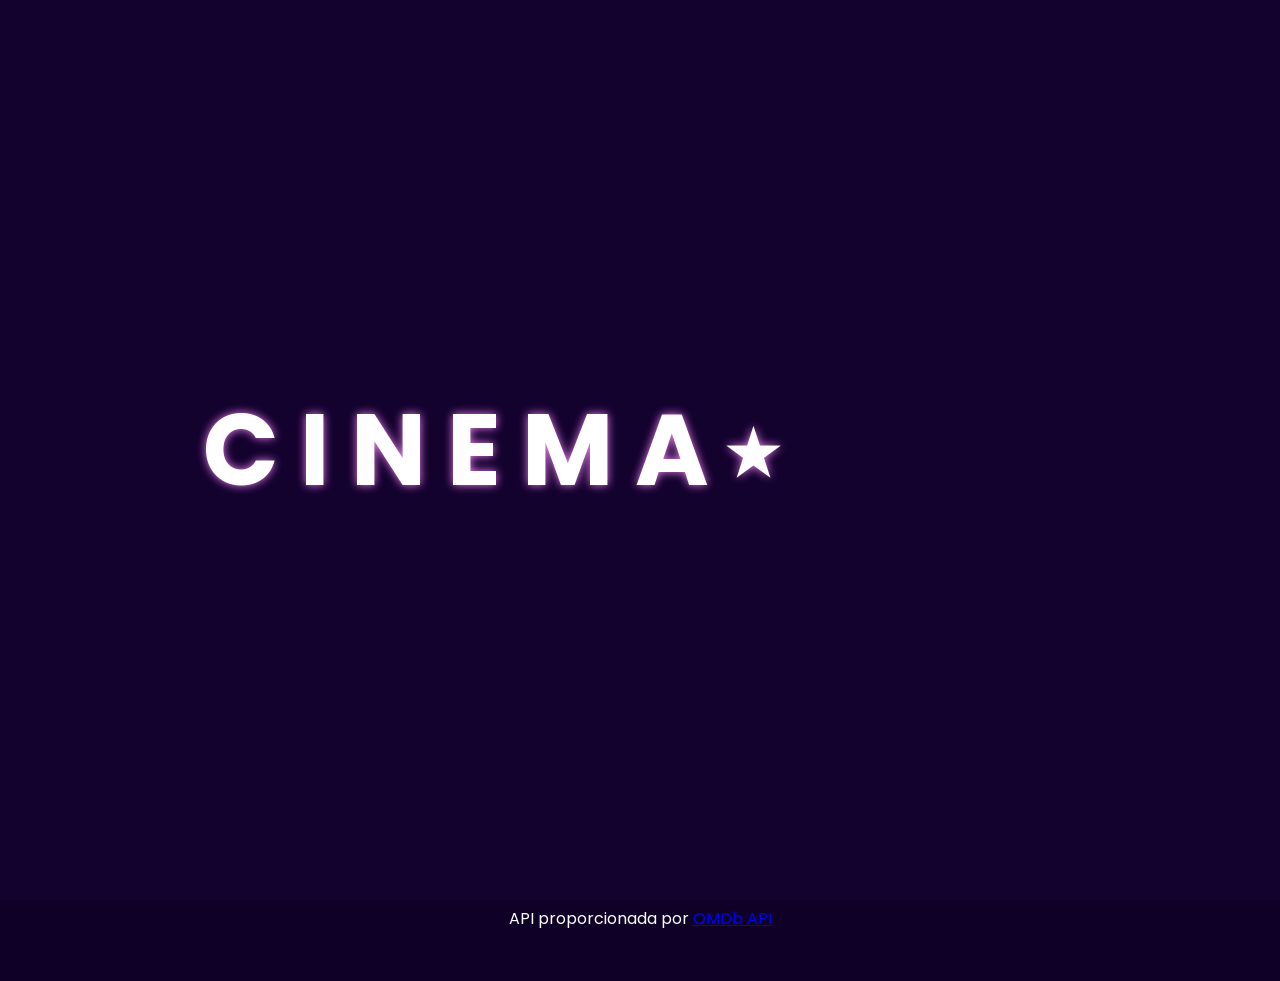
<file: index.html>
<!DOCTYPE html>
<html lang="en">
<head>
    <meta charset="UTF-8">
    <meta name="viewport" content="width=device-width, initial-scale=1.0">
    <link rel="preconnect" href="https://fonts.googleapis.com">
<link rel="preconnect" href="https://fonts.gstatic.com" crossorigin>
<link href="https://fonts.googleapis.com/css2?family=Nerko+One&display=swap" rel="stylesheet">
    <title>Cinema Girl</title>
    <link rel="preconnect" href="https://fonts.googleapis.com">
<link rel="preconnect" href="https://fonts.gstatic.com" crossorigin>
<link href="https://fonts.googleapis.com/css2?family=Poppins:ital,wght@0,100;0,200;0,300;0,400;0,500;0,600;0,700;0,800;0,900;1,100;1,200;1,300;1,400;1,500;1,600;1,700;1,800;1,900&display=swap" rel="stylesheet">
    <link rel="stylesheet" href="assets/style/style.css">
    <link rel="stylesheet" href="assets/style/intro.css">
</head>
<body>
    <div class="intro">
        <h1 class="logo"> 
            <span class="logo-parts">C</span>
            <span class="logo-parts">I</span>
            <span class="logo-parts">N</span>
            <span class="logo-parts">E</span>
            <span class="logo-parts">M</span>
            <span class="logo-parts">A</span>
            <span class="logo-parts">⭒</span>
            <span class="logo-parts">G</span>
            <span class="logo-parts">I</span>
            <span class="logo-parts">R</span>
            <span class="logo-parts">L</span>
        </h1>
    </div>

    <!--aqui viene el menu-->
    
    <header>
        <nav>
            <img src="assets/img/CINEMA.png" alt="cinema" class="cinema">
            <ul class="menu">
                <li><a href="index.html">Inicio</a></li>
                <li>
                    <a href="#">Categorías</a>
                    <ul>
                        <li><a href="categorias.html?categoria=harry+potter">Harry Potter</a></li>
                        <li><a href="categorias.html?categoria=barbie">Barbie</a></li>
                        <li><a href="categorias.html?categoria=spider+man">Spiderman</a></li>
                        <li><a href="categorias.html?categoria=monster+high">Monster High</a></li>
                        <li><a href="categorias.html?categoria=star+wars">Star Wars</a></li>
                        <li><a href="categorias.html?categoria=lord+of+the+rings">The Lord of the Rings</a></li>
                        <li><a href="categorias.html?categoria=x+men">X-Men</a></li>
                    </ul>
                </li>
                <li><a href="nosotras.html">Nosotras</a></li>
                <li><a href="contacto.html">Contáctanos</a></li>
            </ul>
        </nav>
      </header>
    
        <div class="hero">
          <h1>Explora el Mundo del Cine</h1>
          <p>Descubre tus películas favoritas</p>
            <a href="buscador.html">Comenzar</a>
        </div>
    
   <!--Aqui es la parte baja de la web-->

   <main>
    <section class="description-section">
      <h2>Descubre un nuevo mundo de entretenimiento</h2>
      <p>Encuentra información detallada sobre miles de películas de todo tipo, y mantente al día con los últimos estrenos y películas más populares.</p>
    </section>
    <h2 class="peliRecomendadas">Recomendaciones del Día</h2>
    <div id="recomendaciones"></div>
  </main>

  <footer>
    <p>API proporcionada por <a href="https://www.omdbapi.com/" target="_blank">OMDb API</a></p>
  </footer>

      <script  
      src="https://code.jquery.com/jquery-3.7.1.js"
      integrity="sha256-eKhayi8LEQwp4NKxN+CfCh+3qOVUtJn3QNZ0TciWLP4="
      crossorigin="anonymous"></script>
    <script src="assets/js/intro.js"></script>  
    <script src="assets/js/script.js"></script>

</body>
</html>
</file>
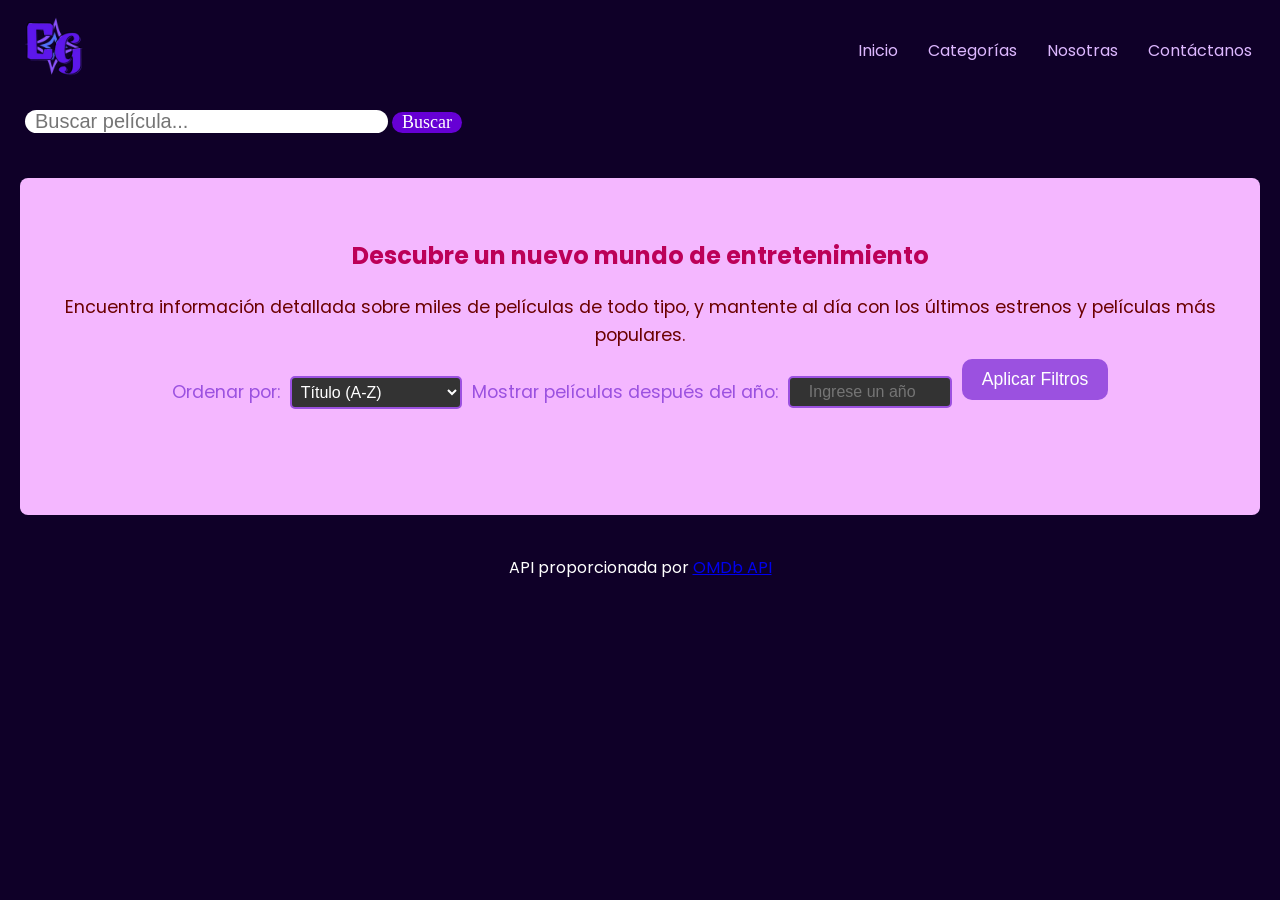
<file: buscador.html>
<!DOCTYPE html>
<html lang="en">
  <head>
    <meta charset="UTF-8" />
    <meta name="viewport" content="width=device-width, initial-scale=1.0" />
    <link rel="stylesheet" href="assets/style/styles.css">
    <link rel="stylesheet" href="assets/style/style.css">
    <link rel="preconnect" href="https://fonts.googleapis.com" />
    <link rel="preconnect" href="https://fonts.gstatic.com" crossorigin />
    <link
      href="https://fonts.googleapis.com/css2?family=Poppins:ital,wght@0,100;0,200;0,300;0,400;0,500;0,600;0,700;0,800;0,900;1,100;1,200;1,300;1,400;1,500;1,600;1,700;1,800;1,900&display=swap"
      rel="stylesheet"
    />
    <title>Document</title>
  </head>
  <body>
    <!--aqui viene el menu-->

    <header>
      <nav>
        <img src="assets/img/CINEMA.png" alt="cinema" class="cinema" />
        <ul class="menu">
          <li><a href="index.html">Inicio</a></li>
          <li>
            <a href="#">Categorías</a>
            <ul>
              <li>
                <a href="categorias.html?categoria=harry+potter"
                  >Harry Potter</a
                >
              </li>
              <li><a href="categorias.html?categoria=barbie">Barbie</a></li>
              <li>
                <a href="categorias.html?categoria=spider+man">Spiderman</a>
              </li>
              <li>
                <a href="categorias.html?categoria=monster+high"
                  >Monster High</a
                >
              </li>
              <li>
                <a href="categorias.html?categoria=star+wars">Star Wars</a>
              </li>
              <li>
                <a href="categorias.html?categoria=lord+of+the+rings"
                  >The Lord of the Rings</a
                >
              </li>
              <li><a href="categorias.html?categoria=x+men">X-Men</a></li>
            </ul>
          </li>
          <li><a href="nosotras.html">Nosotras</a></li>
          <li><a href="contacto.html">Contáctanos</a></li>
        </ul>
      </nav>
    </header>
    <div class="hero_nuevo">
      <form id="search-form">
        <input
          type="text"
          id="search-input"
          placeholder="Buscar película..."
          required
        />
        <button type="submit">Buscar</button>
        <h2></h2>
      </form>
    </div>

    <!--Aqui es la parte baja de la web-->

    <main>
      <section class="description-section">
        <h1></h1>
        <h2>Descubre un nuevo mundo de entretenimiento</h2>
        <p>
          Encuentra información detallada sobre miles de películas de todo tipo,
          y mantente al día con los últimos estrenos y películas más populares.
        </p>

<!--         <!-- Contenedor donde se mostrarán los resultados de búsqueda -->
        <!-- Filtros -->
        <div id="filtros">
          <label for="ordenar">Ordenar por:</label>
          <select id="ordenar">
            <option value="titulo">Título (A-Z)</option>
            <option value="titulo-desc">Título (Z-A)</option>
            <option value="anio-asc">Año (Ascendente)</option>
            <option value="anio-desc">Año (Descendente)</option>
          </select>

          <label for="filtroAnio">Mostrar películas después del año:</label>
          <input type="number" id="filtroAnio" placeholder="Ingrese un año" />

          <button id="aplicarFiltros">Aplicar Filtros</button>
        </div> 

        <div id="movies-container" class="movies-grid"></div>
       
      </section>
    </main>

    <footer>
      <p>
        API proporcionada por
        <a href="https://www.omdbapi.com/" target="_blank">OMDb API</a>
      </p>
    </footer>

    <script
      src="https://code.jquery.com/jquery-3.7.1.js"
      integrity="sha256-eKhayi8LEQwp4NKxN+CfCh+3qOVUtJn3QNZ0TciWLP4="
      crossorigin="anonymous"
    ></script>
    <script src="assets/js/intro.js"></script>
    <script src="assets/js/script.js"></script>
  </body>
</html>
</file>
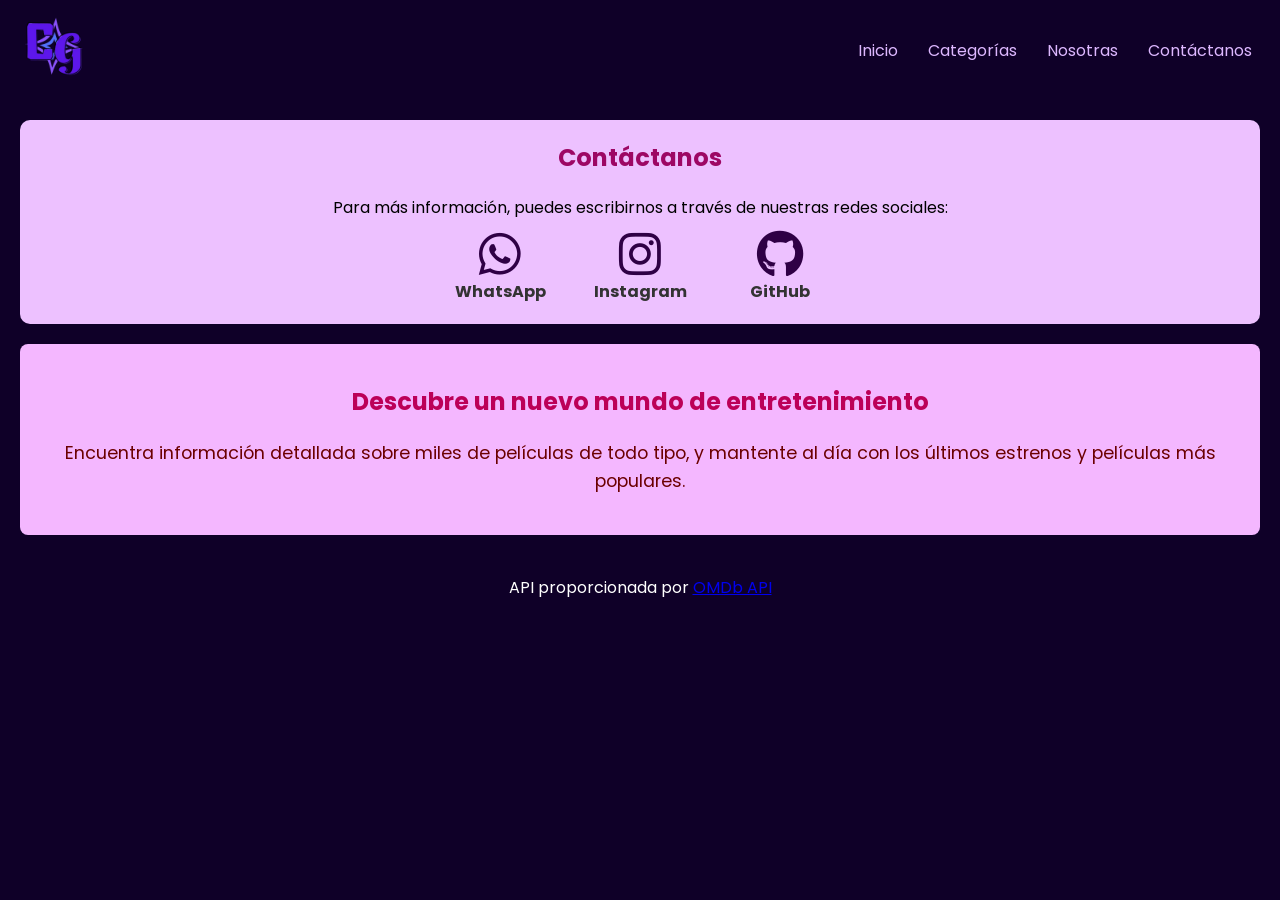
<file: contacto.html>
<!DOCTYPE html>
<html lang="en">
<head>
    <meta charset="UTF-8">
    <meta name="viewport" content="width=device-width, initial-scale=1.0">
    <link rel="stylesheet" href="assets/style/style.css">

    <title>Cinema</title>
    <!-- Incluye la CDN de Font Awesome -->
    <link rel="preconnect" href="https://fonts.googleapis.com">
    <link rel="preconnect" href="https://fonts.gstatic.com" crossorigin>
    <link href="https://fonts.googleapis.com/css2?family=Poppins:ital,wght@0,100;0,200;0,300;0,400;0,500;0,600;0,700;0,800;0,900;1,100;1,200;1,300;1,400;1,500;1,600;1,700;1,800;1,900&display=swap" rel="stylesheet">
    <link rel="stylesheet" href="https://cdnjs.cloudflare.com/ajax/libs/font-awesome/6.0.0-beta3/css/all.min.css">
</head>
<body>
    
    <!-- Sección de menú de navegación -->
    <header>
        <nav>
            <img src="assets/img/CINEMA.png" alt="cinema" class="cinema">
            <ul class="menu">
                <li><a href="index.html">Inicio</a></li>
                <li>
                    <a href="#">Categorías</a>
                    <ul class="submenu">
                        <li><a href="categorias.html?categoria=harry+potter">Harry Potter</a></li>
                        <li><a href="categorias.html?categoria=barbie">Barbie</a></li>
                        <li><a href="categorias.html?categoria=spider+man">Spiderman</a></li>
                        <li><a href="categorias.html?categoria=monster+high">Monster High</a></li>
                        <li><a href="categorias.html?categoria=star+wars">Star Wars</a></li>
                        <li><a href="categorias.html?categoria=lord+of+the+rings">The Lord of the Rings</a></li>
                        <li><a href="categorias.html?categoria=x+men">X-Men</a></li>
                    </ul>
                </li>
                <li><a href="nosotras.html">Nosotras</a></li>
                <li><a href="contacto.html">Contáctanos</a></li>
            </ul>
        </nav>
    </header>

    <!-- Sección de contacto con enlaces a WhatsApp, Instagram y GitHub con íconos de Font Awesome -->
    <section class="contact-section">
        <h2>Contáctanos</h2>
        <p>Para más información, puedes escribirnos a través de nuestras redes sociales:</p>
        <ul class="contact-list">
            <li>
                <a href="https://whatsapp.com/channel/0029VakHNBMDTkJxBZHYo53w" target="_blank">
                    <i class="fab fa-whatsapp contact-icon"></i> WhatsApp
                </a>
            </li>
            <li>
                <a href="https://www.instagram.com/tu_perfil" target="_blank">
                    <i class="fab fa-instagram contact-icon"></i> Instagram
                </a>
            </li>
            <li>
                <a href="https://github.com/anthuane677" target="_blank">
                    <i class="fab fa-github contact-icon"></i> GitHub
                </a>
            </li>
        </ul>
    </section>

    <!-- Sección principal -->
    <main>
        <section class="description-section">
            <h2>Descubre un nuevo mundo de entretenimiento</h2>
            <p>Encuentra información detallada sobre miles de películas de todo tipo, y mantente al día con los últimos estrenos y películas más populares.</p>
        </section>
    </main>

    <!-- Pie de página con información sobre la API utilizada -->
    <footer>
        <p>API proporcionada por <a href="https://www.omdbapi.com/" target="_blank">OMDb API</a></p>
    </footer>

</body>
</html>
</file>
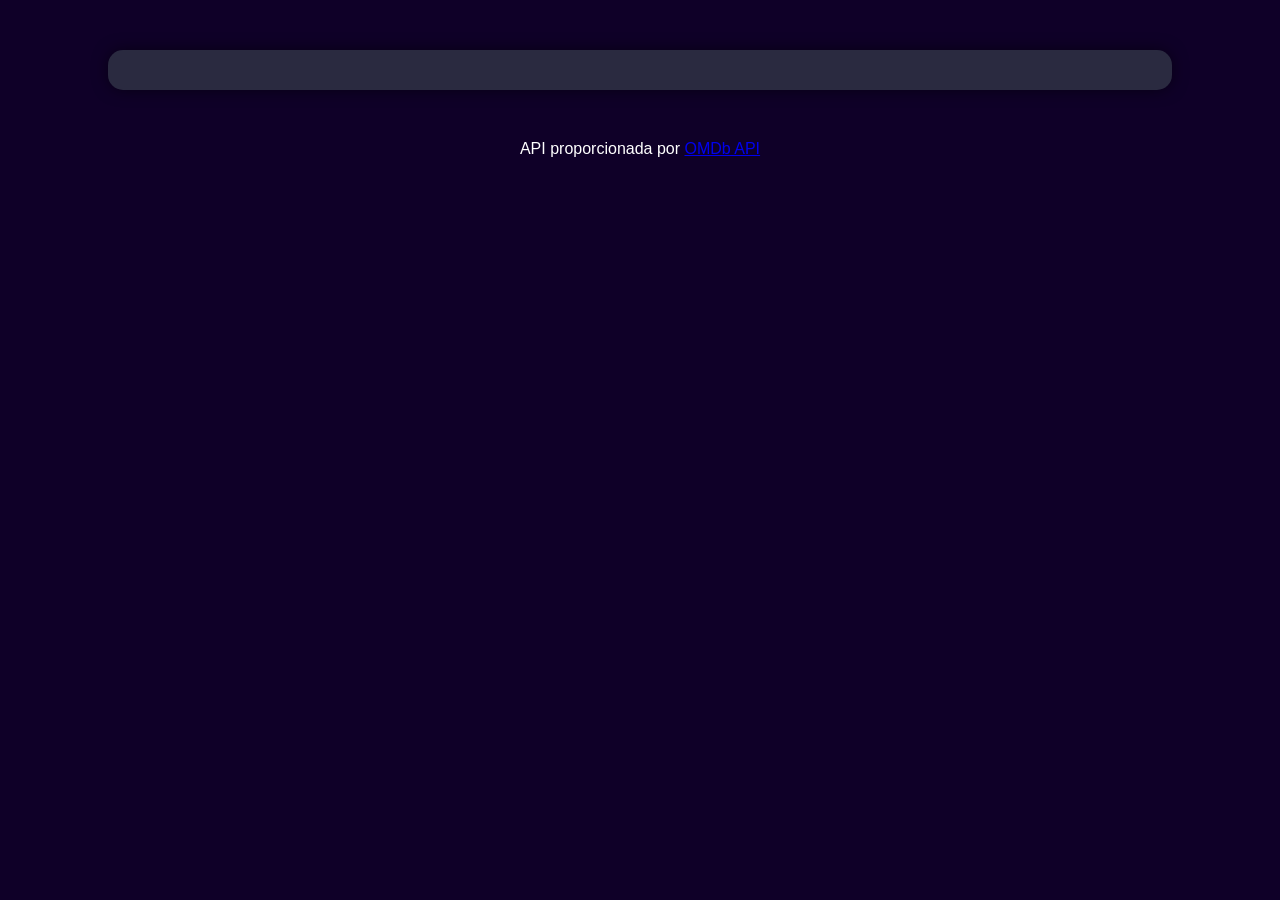
<file: movie-details.html>
<!DOCTYPE html>
<html lang="en">
<head>
    <meta charset="UTF-8">
    <meta name="viewport" content="width=device-width, initial-scale=1.0">
    <title>Detalles de la Película</title>
    <link rel="stylesheet" href="assets/style/style.css">
</head>
<body>
    <div id="moviesInfos"></div>

    <footer>
        <p>API proporcionada por <a href="https://www.omdbapi.com/" target="_blank">OMDb API</a></p>
    </footer>

    <script  
      src="https://code.jquery.com/jquery-3.7.1.js"
      integrity="sha256-eKhayi8LEQwp4NKxN+CfCh+3qOVUtJn3QNZ0TciWLP4=" 
      crossorigin="anonymous"></script>
    <script src="assets/js/movie-details.js"></script>  
</body>
</html>
</file>
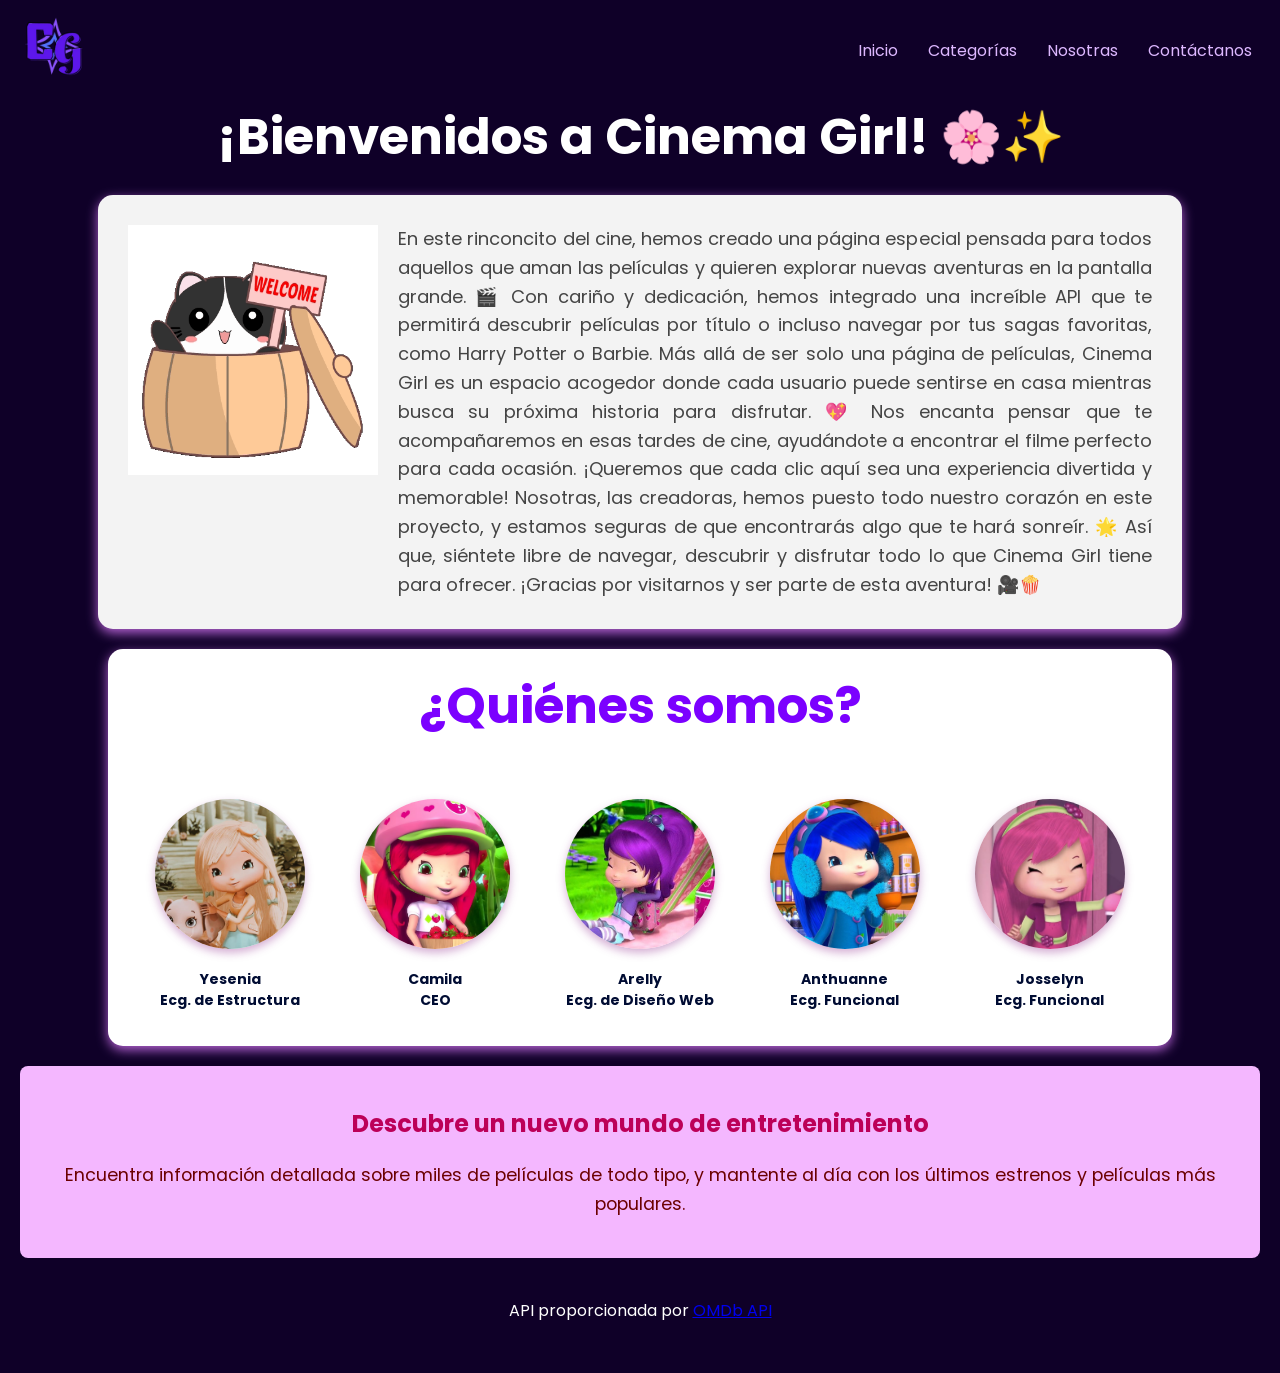
<file: nosotras.html>
<!DOCTYPE html>
<html lang="en">
<head>
    <meta charset="UTF-8">
    <meta name="viewport" content="width=device-width, initial-scale=1.0">
    <link rel="stylesheet" href="assets/style/style.css">
    <link rel="stylesheet" href="assets/style/nosotras.css">
    <link rel="preconnect" href="https://fonts.googleapis.com">
<link rel="preconnect" href="https://fonts.gstatic.com" crossorigin>
<link href="https://fonts.googleapis.com/css2?family=Poppins:ital,wght@0,100;0,200;0,300;0,400;0,500;0,600;0,700;0,800;0,900;1,100;1,200;1,300;1,400;1,500;1,600;1,700;1,800;1,900&display=swap" rel="stylesheet">
    <title>Document</title>
</head>
<body>
    
    <!--aqui viene el menu-->
    
    <header>
        <nav>
            <img src="assets/img/CINEMA.png" alt="cinema" class="cinema">
            <ul class="menu">
                <li><a href="index.html">Inicio</a></li>
                <li>
                    <a href="#">Categorías</a>
                    <ul>
                        <li><a href="categorias.html?categoria=harry+potter">Harry Potter</a></li>
                        <li><a href="categorias.html?categoria=barbie">Barbie</a></li>
                        <li><a href="categorias.html?categoria=spider+man">Spiderman</a></li>
                        <li><a href="categorias.html?categoria=monster+high">Monster High</a></li>
                        <li><a href="categorias.html?categoria=star+wars">Star Wars</a></li>
                        <li><a href="categorias.html?categoria=lord+of+the+rings">The Lord of the Rings</a></li>
                        <li><a href="categorias.html?categoria=x+men">X-Men</a></li>
                    </ul>
                </li>
                <li><a href="nosotras.html">Nosotras</a></li>
                <li><a href="contacto.html">Contáctanos</a></li>
            </ul>
        </nav>
      </header>

<!--Aqui es bienvenide-->
      <h1>¡Bienvenidos a Cinema Girl! 🌸✨</h1>
      <div class="información">
        <img src="assets/img/6.gif">
        <p>En este rinconcito del cine, hemos creado una página especial pensada para todos aquellos que aman las películas y quieren explorar nuevas aventuras en la pantalla grande. 🎬 Con cariño y dedicación, hemos integrado una increíble API que te permitirá descubrir películas por título o incluso navegar por tus sagas favoritas, como Harry Potter o Barbie.

            Más allá de ser solo una página de películas, Cinema Girl es un espacio acogedor donde cada usuario puede sentirse en casa mientras busca su próxima historia para disfrutar. 💖 Nos encanta pensar que te acompañaremos en esas tardes de cine, ayudándote a encontrar el filme perfecto para cada ocasión. ¡Queremos que cada clic aquí sea una experiencia divertida y memorable!
            
            Nosotras, las creadoras, hemos puesto todo nuestro corazón en este proyecto, y estamos seguras de que encontrarás algo que te hará sonreír. 🌟 Así que, siéntete libre de navegar, descubrir y disfrutar todo lo que Cinema Girl tiene para ofrecer. ¡Gracias por visitarnos y ser parte de esta aventura! 🎥🍿</p>
      </div>
 
      <!--En esta parte vamos las estudiantes-->

      <div class="nosotras">
        <h1>¿Quiénes somos?</h1>
        <div class="perfil">
            <img src="assets/img/2.jpeg" alt="">
            <p>Yesenia <br>Ecg. de Estructura</p>
        </div>
        <div class="perfil">
            <img src="assets/img/5.jpeg" alt="">
            <p>Camila <br>CEO</p>
        </div>
        <div class="perfil">
            <img src="assets/img/3.jpeg" alt="">
            <p>Arelly <br>Ecg. de Diseño Web</p>
        </div>
        <div class="perfil">
            <img src="assets/img/1.jpeg" alt="">
            <p>Anthuanne <br>Ecg. Funcional</p>
        </div>
        <div class="perfil">
            <img src="assets/img/4.jpeg" alt="">
            <p>Josselyn <br>Ecg. Funcional</p>
        </div>
    </div>
    
       <!--Aqui es la parte baja de la web-->

       <main>
        <section class="description-section">
          <h2>Descubre un nuevo mundo de entretenimiento</h2>
          <p>Encuentra información detallada sobre miles de películas de todo tipo, y mantente al día con los últimos estrenos y películas más populares.</p>
        </section>
      </main>
    
      <footer>
        <p>API proporcionada por <a href="https://www.omdbapi.com/" target="_blank">OMDb API</a></p>
      </footer>

</body>
</html>
</file>
<file: assets/style/style.css>
/* Reseteo de márgenes y paddings */
* {
  padding: 0px;
  margin: 0px;
  

}

body{
  background-color: #0f0028;
  font-family: "Poppins", sans-serif;
  font-weight: 400;
  font-style: normal;
}

/* Estilos del menú */
nav{
  display: flex;
  margin: auto;
  justify-content: space-between;
  align-items: center;
  padding-top: 0px;
  padding-right: 1%;
}

.cinema{
  width: 100px;
}

ul, ol {
  list-style: none;
}

.menu li a {
  background-color: #0f0028;
  color: rgb(221, 183, 255);
  text-decoration: none;
  overflow: hidden;
  transition: 0.2s;
  display: block;
  padding: 10px 15px;
}

.menu li a:hover {
  background-color: rgb(62, 62, 255);
  color: #5bf1ff;
  box-shadow: 0 0 3px rgb(0, 0, 255);
}

.menu > li {
  float: left;
}

.menu li ul{
  display:none;
  position: absolute;
  min-width: 140px;
}

.menu li:hover > ul {
  display: block;
}

/* Hero section */
.hero {
  display: flex;
  flex-direction: column;
  justify-content: center;
  align-items: center;
  height: 500px; /* Para centrar verticalmente, el contenedor ocupará toda la altura de la ventana */
  text-align: center;
  background: url(fondo1.png);
  color: rgb(255, 255, 255);
  font-family: "Nerko One", cursive;
}

.hero h1 {
  font-size: 60px;
  margin-bottom: 10px;
  text-shadow: 0 0 10px #8f00b3;
  -webkit-text-stroke : 1px #dc8ff6;
}

.hero p {
  font-size: 30px;
  margin-bottom: 20px;
  -webkit-text-stroke: 0.2px gray;
}

.hero a {
  text-decoration: none;
  padding: 10px;
  border: 2px solid #ed5edf;
  border-radius: 10px;
  background-color: rgb(233, 111, 255);
  color: white;
  overflow: hidden;
  transition: 0.2s;
}

.hero a:hover {
  background-color: #ff0cf7;
 
  box-shadow: 0 0 10px rgb(220, 60, 245), 0 0 15px rgb(219, 20, 86);
  transition-delay: 0.1s;
}

/*Aqui comienza edit para el boton y buscador*/
input{
  font-size: 20px;
  padding-right: 100px;
  padding-left: 10px;
  border-radius: 20px;
  border: none;
  overflow: hidden;
  transition: 1s;
}

input:hover{
  background-color: rgb(233, 229, 255);
  box-shadow: 0 0 5px rgb(250, 215, 255);
  color: #69047b;
  transition: 0.5s;
}

button {
  font-family: "Nerko One", cursive;
  font-size: 18px;
  border: none;
  border-radius: 20px;
  padding-left: 10px;
  padding-right: 10px;
  background-color: rgb(102, 0, 212);
  color: rgb(255, 255, 255);
  cursor: pointer;
  margin-bottom: 25px;
  overflow: hidden;
  transition: 0.5s;
}

button:hover {
  background-color: #50c5ff;
  box-shadow: 0 0 10px rgb(43, 0, 255);
}

.hero_nuevo{
  display: flex;
  flex-direction: column;
  padding-top: 10px;
  padding-left: 25px;
  height: auto; /* Para centrar verticalmente, el contenedor ocupará toda la altura de la ventana */
}

/* Estilos generales para el main y footer */
main{
  text-align: center;
}

footer{
  
  text-align: center;
  padding-bottom: 50px;
  color: white;
  margin-top: 40px;
  
}

/* Estilos para contenido después de la introducción */
.content{
  width: 100%;
  padding: 50px;
  font-size: 10px;
}

/* Sección Nosotras */
.nosotras{
  text-align: center;
}

.nosotras img{
  display: inline-flex;
  width: 250px;
}

/* Styles for the movie grid */

#titulo-categoria {
  font-family: "Nerko One", cursive;
  color: #6200ff;
  text-shadow: 0 0 2px rgb(0, 17, 255);
  text-align: center;
  margin-top: 20px;
  font-size: 45px;
}


.movies-grid {
  display: grid;
  grid-template-columns: repeat(auto-fit, minmax(200px, 1fr));
  gap: 20px;
  padding: 20px;
}

.movie {
  background-color: #fff;
  border-radius: 10px;
  overflow: hidden;
  text-align: center;
  box-shadow: 0 4px 8px rgba(0, 0, 0, 0.1);
  transition: transform 0.2s;
}

.movie img {
  width: 100%;
  height: auto;
  display: block;
}

.movie-title {
  padding: 10px;
  font-size: 1.2rem;
  font-weight: bold;
  color: #210745;
  text-align: center;
}

.movie:hover {
  transform: scale(1.05);
  box-shadow: 0 0 10px rgb(187, 0, 255);
}

/* Contact Section Styles */
.contact-section {
  background-color: rgb(237, 193, 255);
  padding: 20px;
  text-align: center;
  margin: 20px;
  border-radius: 10px;
  
}

.contact-section h2 {
  color: #9d0764;
  margin-bottom: 20px;
}

.contact-list {
  list-style-type: none;
  padding: 0;
  display: flex;
  justify-content: center;
  gap: 40px;
}

.contact-list li {
  display: flex;
  flex-direction: column;
  align-items: center;
  text-align: center;
  max-width: 100px;
}

.contact-list li a {
  text-decoration: none;
  color: #333;
  font-weight: bold;
  margin-top: 10px;
}

.contact-list li a:hover {
  color: #7ab3ef;
}

.contact-icon {
  font-size: 3rem;
  color: #2f0045;
}

.contact-icon:hover {
  color: #7a00b3;
}

/* Main section */
.description-section {
  padding: 40px;
  text-align: center;
  background-color: rgb(244, 183, 255);
  margin: 20px;
  border-radius: 8px;
}

.description-section h2 {
  color:#bc0058 ;
  margin-bottom: 20px;
}

.description-section p {
  color: rgb(107, 0, 0);
  line-height: 1.6;
  font-size: 1.1rem;
}

/* Aplicado solo al contenido dentro del div#moviesInfos */
#moviesInfos {
  display: flex;
  justify-content: space-between;
  align-items: flex-start;
  margin: 50px auto;
  width: 80%;
  background-color: #2a2a40;
  padding: 20px;
  border-radius: 15px;
  box-shadow: 0px 0px 15px rgba(0, 0, 0, 0.5);
}

#moviesInfos img {
  max-width: 40%;
  border-radius: 10px;
  margin-right: 20px;
  box-shadow: 0px 0px 15px rgba(0, 0, 0, 0.5);
}

#moviesInfos .movie-details {
  flex: 1;
  color: #cfcfe8;
}

#moviesInfos h2 {
  font-size: 2em;
  color: #ffffff;
  margin-bottom: 15px;
  border-bottom: 2px solid #576ce8;
  padding-bottom: 5px;
}

#moviesInfos p {
  font-size: 1.2em;
  line-height: 1.5;
  margin: 10px 0;
}

#moviesInfos p span {
  font-weight: bold;
  color: #576ce8;
}

#moviesInfos a {
  color: #576ce8;
  text-decoration: none;
  font-size: 1.1em;
  margin-top: 20px;
  display: inline-block;
  transition: color 0.3s ease;
}

#moviesInfos a:hover {
  color: #a5b3ff;
}

/* Estilos para el contenedor de filtros */
#filtros {
  display: flex;
  justify-content: center;
  align-items: center;
  gap: 10px;
  margin: 0px;
  padding: 10px;
  flex-wrap: wrap;
  border-radius: 10px;
}

/* Estilos para las etiquetas */
#filtros label {
  color: #9b51e0; /*Color morado para el texto*/
  font-family: "Poppins", sans-serif;
  font-size: 1.1rem;
}

/* Estilos para el select */
#ordenar {
  background-color: #333;
  color: white;
  border: 2px solid #9b51e0;
  border-radius: 5px;
  padding: 5px;
  font-family: 'Comic Sans MS', sans-serif;
  font-size: 1rem;
}

/* Estilos para el input */
#filtroAnio {
  background-color: #333;
  color: white;
  border: 2px solid #9b51e0;
  border-radius: 5px;
  padding: 5px;
  font-family: 'Comic Sans MS', sans-serif;
  font-size: 1rem;
  width: 150px;
  text-align: center;
}

/* Estilos para el botón */
#aplicarFiltros {
  background-color: #9b51e0;
  color: white;
  border: none;
  border-radius: 10px;
  padding: 10px 20px;
  cursor: pointer;
  font-family: 'Comic Sans MS', sans-serif;
  font-size: 1.1rem;
  
}

#aplicarFiltros:hover {
  background-color: #731bc0; /* Un color más oscuro al pasar el ratón */
}
</file>
<file: assets/style/intro.css>
/* Sección de introducción */
.intro{
    position: fixed;
    top: 0;
    left: 0;
    width: 100%;
    height: 100vh;
    display: flex;
    align-items: center;
    justify-content: center;
    flex-direction: column;
    z-index: 1;
    background: rgb(19, 1, 46);
    transition: 1s;
  }
  
  .logo{
    font-size: 100px;
    color: white;
    text-shadow: 0 0 10px violet;
    border-color: blueviolet;
  }
  
  .logo-parts{
    display: inline-block;
    bottom: 10px;
    opacity: 0;
  }
  
  .logo-parts.active{
    bottom: 0;
    opacity: 1;
    transition: ease-in-out 0.2s;
  }
  
  .logo-parts.fade{
    bottom: 250px;
    opacity: 1;
    transition: ease-in-out 0.2s;
  }
</file>
<file: assets/style/styles.css>
/* Contenedor principal */
#movies-container {
    display: flex;
    flex-wrap: wrap;
    justify-content: center;
    gap: 20px; /* Espacio entre las tarjetas */
}

/* Tarjetas de películas */
#movies-container .movies-container {
    background-color: white;
    border-radius: 10px;
    box-shadow: 0px 0px 10px rgba(0, 0, 0, 0.1);
    width: 200px;
    padding: 10px;
    text-align: center;
    margin: 10px;
    transition: transform 0.3s ease, box-shadow 0.3s ease; /* Animación suave */
}

/* Imagen dentro de las tarjetas */
#movies-container .movies-container img {
    width: 100%;
    border-radius: 10px;
}

/* Título de la película */
#movies-container .movies-container h4 a {
    text-decoration: none;
    color: #000;
    font-weight: bold;
    font-size: 16px;
    display: block;
    margin-top: 10px;
}

/* Año de la película */
#movies-container .movies-container h3 {
    color: #555;
    font-size: 14px;
    margin-top: 5px;
}

/* Efecto de hover (animación) */
#movies-container .movies-container:hover {
    transform: scale(1.05); /* Efecto de zoom */
    box-shadow: 0px 10px 20px rgba(0, 0, 0, 0.2); /* Sombra más fuerte */
}


/* Estilos del menú */
nav{
    display: flex;
    margin: auto;
    justify-content: space-between;
    align-items: center;
    padding-top: 0px;
    padding-right: 1%;
  }
  
  .cinema{
    width: 100px;
  }
  
  ul, ol {
    list-style: none;
  }
  
  h1{
    padding: 10px;
    font-size: 2.5rem;
    font-weight: bold;
    color: purple;
    text-align: center;
}
</file>
<file: assets/style/nosotras.css>
/* Estilo para la clase nosotras */
.nosotras {
    display: flex;
    flex-wrap: wrap;
    justify-content: space-around;
    align-items: center;
    margin: 20px auto;
    padding: 20px;
    background-color: #ffffff;
    border-radius: 15px;
    width: 80%;
    box-shadow: 0 4px 12px rgba(208, 114, 239, 0.871);
}

.nosotras h1 {
    width: 100%;
    text-align: center;
    margin-bottom: 40px;
    color: rgb(123, 0, 255);
}

.nosotras .perfil {
    display: flex;
    flex-direction: column;
    align-items: center;
    margin: 15px;
}

.nosotras img {
    width: 150px;
    height: 150px;
    border-radius: 50%;
    margin-bottom: 10px;
    box-shadow: 0 4px 8px rgba(204, 158, 203, 0.823);
    transition: transform 0.3s ease-in-out;
}

.nosotras img:hover {
    transform: scale(1.1);
}

.nosotras p {
    color: #000c33;
    font-weight: bold;
    text-align: center;
    flex-direction: row;
    flex-wrap: wrap;
    margin-top: 10px;
    font-size: 14px;
    max-width: 150px;
}

/* Estilo para la clase información */
h1{
    text-align: center;
    font-size: 50px;
    color: white;
}
.información {
    display: flex;
    background-color: #f3f3f3;
    padding: 30px;
    margin: 20px auto;
    width: 80%;
    border-radius: 15px;
    text-align: justify;
    box-shadow: 0 4px 12px rgba(208, 114, 239, 0.871);
    gap: 20px;
}

.información img{
    width: 250px;
    height: 250px;
    
}

.información p {
    color: #444;
    font-size: 18px;
    line-height: 1.6;
}
.contact-list{
    display: flex;
    flex-direction: row;
    flex-wrap: wrap;
}
</file>
